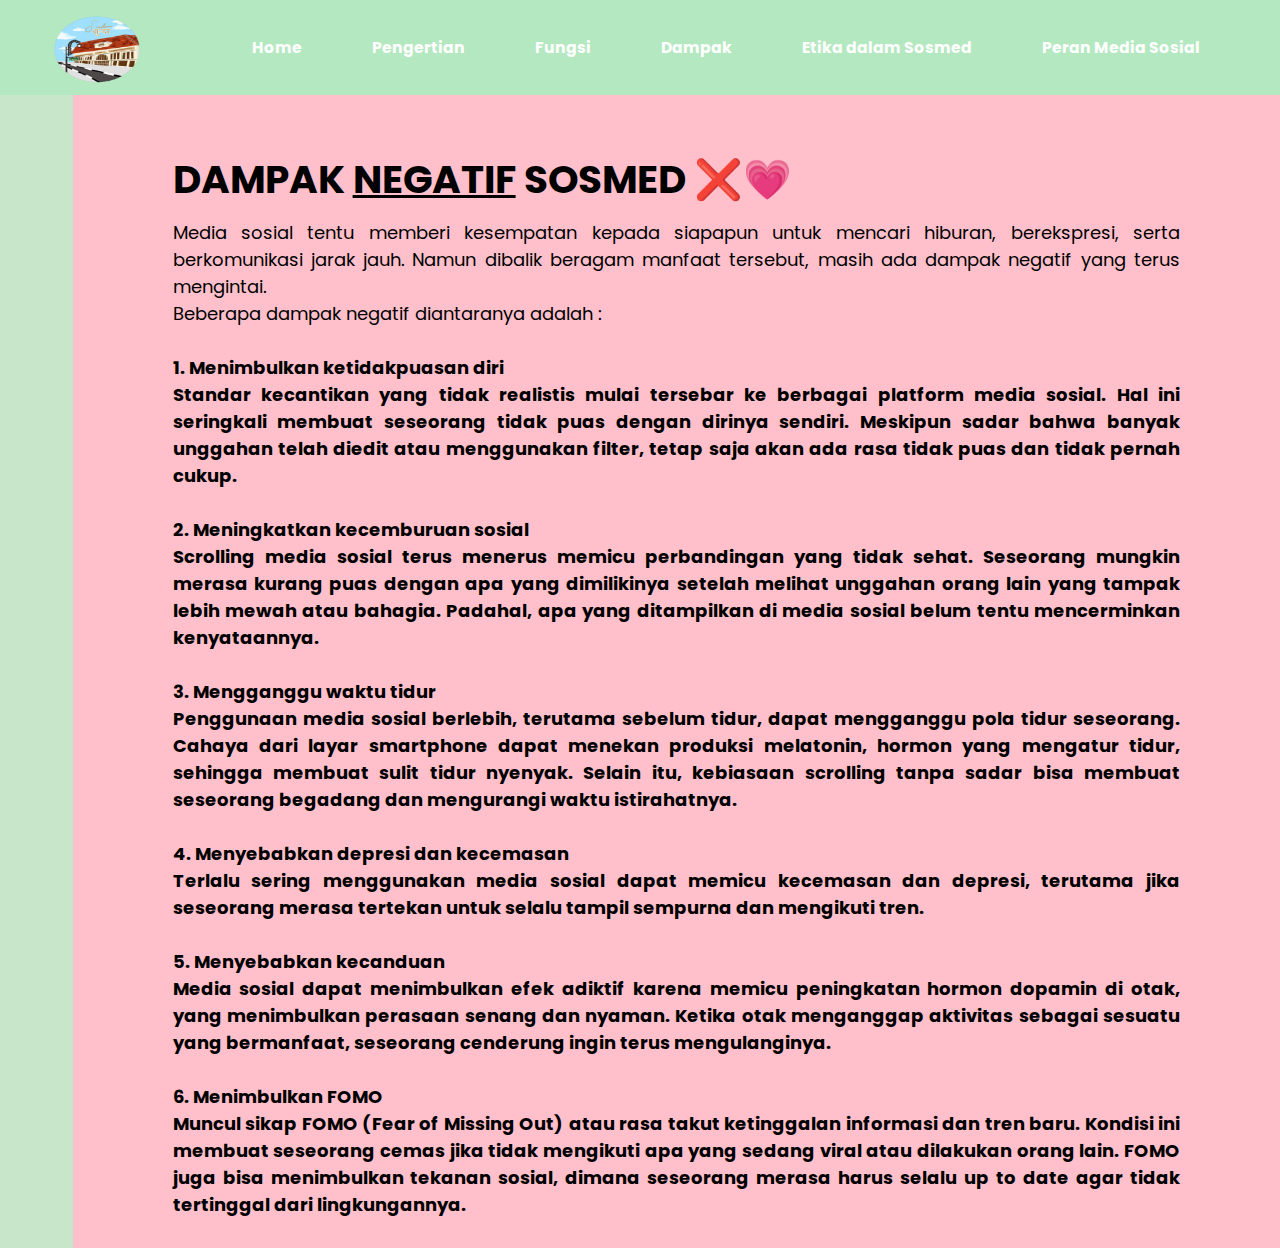
<file: dampak negatif.html>
DAMPAK NEGATIF:
<html>
<head>
	<meta charset="UTF-8">
	<meta http-equiv="X-UA-Compatible" contect="IE=edge">
	<meta name="viewport" content="width=device-width, initial-scale=1.0">
	<title>Abstrak</title>
	<link rel="stylesheet" href="style.css">
	<link rel="stylesheet" href="https://cdnjs.cloudflare.com/ajax/libs/font-awesome/6.5.1/css/all.min.css" integrity="sha512-DTOQO9RWCH3ppGqcWaEA1BIZOC6xxalwEsw9c2QQeAIftl+Vegovlnee1c9QX4TctnWMn13TZye+giMm8e2LwA==" crossorigin="anonymous" referrerpolicy="no-referrer" />
	
	
</head>

<body>
	<header>
		<img src="logo sundara.png" width=100 height=75>
		<font face="Lucida Sans" size=2>
			<ul class="navbar">
				<li><a href="index.html">Home</a></li>
				<li><a href="pengertian.html">Pengertian</a></li>
				<li><a href="fungsi.html">Fungsi</a></li>
			
				<li class="dropdown">
					<a href="dampak sosmed.html" class="dropbtn">Dampak</a>
					<ul class="Dropdown">
						<li><a href="dampak positif.html">Dampak Positif</a></li>
						<li><a href="dampak negatif.html">Dampak Negatif</a></li>
					</ul>
				</li>
			
				<li><a href="etika.html">Etika dalam Sosmed</a></li>
				<li><a href="peran.html">Peran Media Sosial</a></li>
			</ul>
	</header>
	
	<section class="sec">
		<br><br><br><br><br><br>
		<h2 class="heading-2"> DAMPAK <u>NEGATIF</u> SOSMED ❌💗</h2> 
		<p class="judul"><font size=4><b>Media sosial tentu memberi kesempatan kepada siapapun untuk mencari hiburan, berekspresi, serta berkomunikasi jarak jauh. Namun dibalik beragam manfaat tersebut, masih ada dampak negatif yang terus mengintai.
			<br>
			Beberapa dampak negatif diantaranya adalah :
			<b><font size=3></font>
				<br>
				<br>
				1. Menimbulkan ketidakpuasan diri
				<br>
				Standar kecantikan yang tidak realistis mulai tersebar ke berbagai platform media sosial. Hal ini seringkali membuat seseorang tidak puas dengan dirinya sendiri. Meskipun sadar bahwa banyak unggahan telah diedit atau menggunakan filter, tetap saja akan ada rasa tidak puas dan tidak pernah cukup. 
				<br>
				<br>
				2. Meningkatkan kecemburuan sosial				
				<br>
				Scrolling media sosial terus menerus memicu perbandingan yang tidak sehat. Seseorang mungkin merasa kurang puas dengan apa yang dimilikinya setelah melihat unggahan orang lain yang tampak lebih mewah atau bahagia. Padahal, apa yang ditampilkan di media sosial belum tentu mencerminkan kenyataannya. 
				<br>
				<br>
				3. Mengganggu waktu tidur
				<br>
				Penggunaan media sosial berlebih, terutama sebelum tidur, dapat mengganggu pola tidur seseorang. Cahaya dari layar smartphone dapat menekan produksi melatonin, hormon yang mengatur tidur, sehingga membuat sulit tidur nyenyak. Selain itu, kebiasaan scrolling tanpa sadar bisa membuat seseorang begadang dan mengurangi waktu istirahatnya. 
				<br>
				<br>
				4. Menyebabkan depresi dan kecemasan
				<br>
				Terlalu sering menggunakan media sosial dapat memicu kecemasan dan depresi, terutama jika seseorang merasa tertekan untuk selalu tampil sempurna dan mengikuti tren.
				<br>
				<br>
				5. Menyebabkan kecanduan
				<br>	
				Media sosial dapat menimbulkan efek adiktif karena memicu peningkatan hormon dopamin di otak, yang menimbulkan perasaan senang dan nyaman. Ketika otak menganggap aktivitas sebagai sesuatu yang bermanfaat, seseorang cenderung ingin terus mengulanginya. 
				<br>
				<br>
				6. Menimbulkan FOMO
				<br>	
				Muncul sikap FOMO (Fear of Missing Out) atau rasa takut ketinggalan informasi dan tren baru. Kondisi ini membuat seseorang cemas jika tidak mengikuti apa yang sedang viral atau dilakukan orang lain. FOMO juga bisa menimbulkan tekanan sosial, dimana seseorang merasa harus selalu up to date agar tidak tertinggal dari lingkungannya. 
				<br>
</body>
</html>
</file>
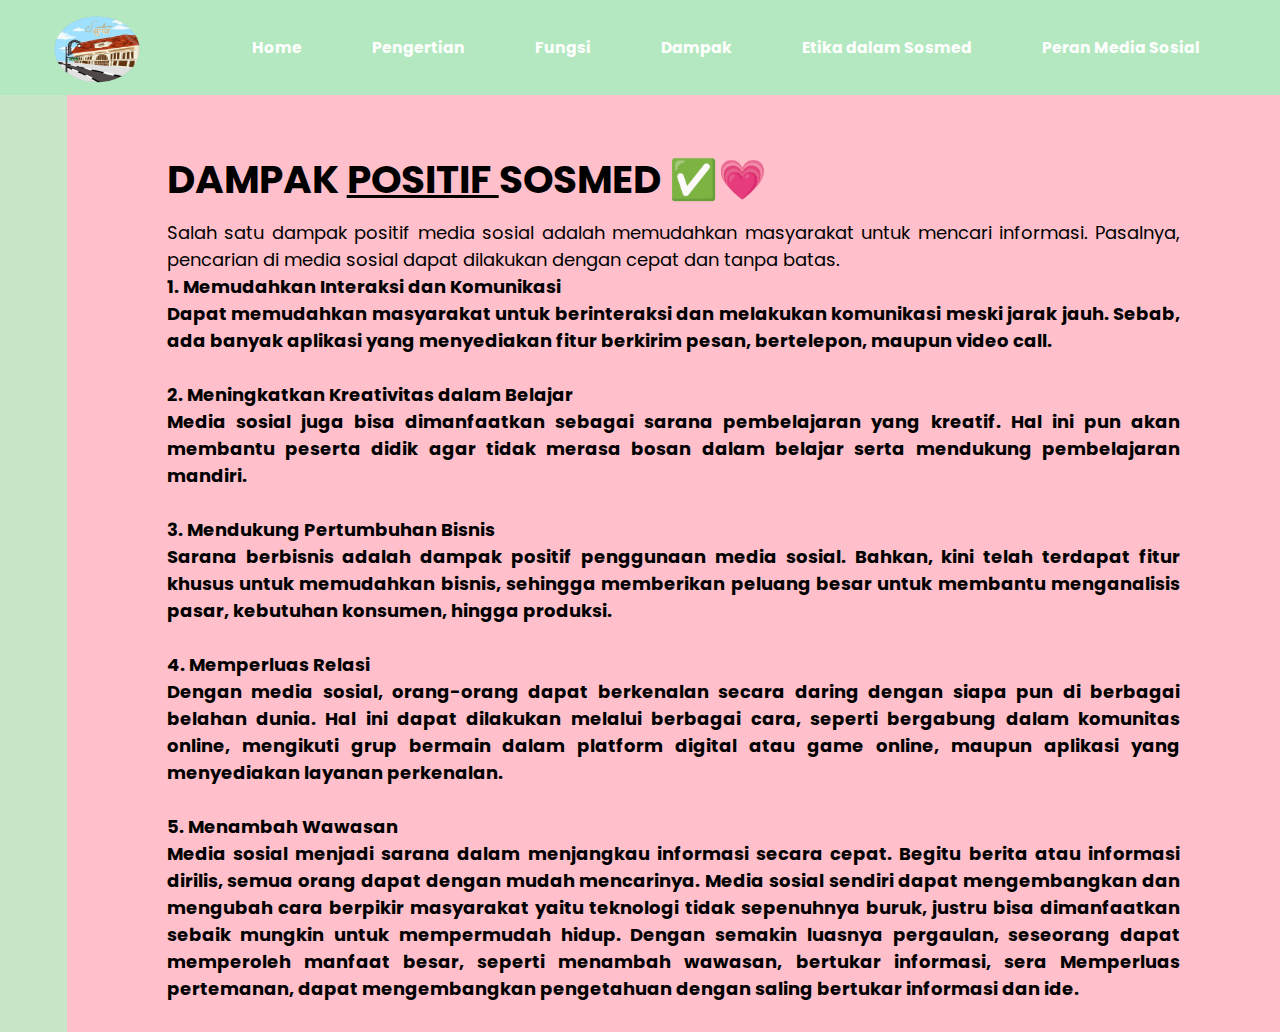
<file: dampak positif.html>
DAMPAK POSITIF:
<html>
<head>
	<meta charset="UTF-8">
	<meta http-equiv="X-UA-Compatible" contect="IE=edge">
	<meta name="viewport" content="width=device-width, initial-scale=1.0">
	<title>Abstrak</title>
	<link rel="stylesheet" href="style.css">
	<link rel="stylesheet" href="https://cdnjs.cloudflare.com/ajax/libs/font-awesome/6.5.1/css/all.min.css" integrity="sha512-DTOQO9RWCH3ppGqcWaEA1BIZOC6xxalwEsw9c2QQeAIftl+Vegovlnee1c9QX4TctnWMn13TZye+giMm8e2LwA==" crossorigin="anonymous" referrerpolicy="no-referrer" />
	
	
</head>

<body>
	<header>
		<img src="logo sundara.png" width=100 height=75>
		<font face="Lucida Sans" size=2>
			<ul class="navbar">
				<li><a href="index.html">Home</a></li>
				<li><a href="pengertian.html">Pengertian</a></li>
				<li><a href="fungsi.html">Fungsi</a></li>
			
				<li class="dropdown">
					<a href="dampak sosmed.html" class="dropbtn">Dampak</a>
					<ul class="Dropdown">
						<li><a href="dampak positif.html">Dampak Positif</a></li>
						<li><a href="dampak negatif.html">Dampak Negatif</a></li>
					</ul>
				</li>
			
				<li><a href="etika.html">Etika dalam Sosmed</a></li>
				<li><a href="peran.html">Peran Media Sosial</a></li>
			</ul>
	</header>
	
	<section class="sec">
		<br><br><br><br><br><br>
		<h2 class="heading-2"> DAMPAK <u> POSITIF </u> SOSMED ✅💗 </h2> 
		<p class="judul"><font size=4><b>Salah satu dampak positif media sosial adalah memudahkan masyarakat untuk mencari informasi. Pasalnya, pencarian di media sosial dapat dilakukan dengan cepat dan tanpa batas.<p align=justify>
			<b><font size=3></font>
				1. Memudahkan Interaksi dan Komunikasi
				<br>
				Dapat memudahkan masyarakat untuk berinteraksi dan melakukan komunikasi meski jarak jauh. Sebab, ada banyak aplikasi yang menyediakan fitur berkirim pesan, bertelepon, maupun video call.
				<br>
				<br>
				2. Meningkatkan Kreativitas dalam Belajar
				<br>
				Media sosial juga bisa dimanfaatkan sebagai sarana pembelajaran yang kreatif. Hal ini pun akan membantu peserta didik agar tidak merasa bosan dalam belajar serta mendukung pembelajaran mandiri.
				<br>
				<br>
				3. Mendukung Pertumbuhan Bisnis
				<br>
				Sarana berbisnis adalah dampak positif penggunaan media sosial. Bahkan, kini telah terdapat fitur khusus untuk memudahkan bisnis, sehingga memberikan peluang besar untuk membantu menganalisis pasar, kebutuhan konsumen, hingga produksi.
				<br>
				<br>
				4. Memperluas Relasi
				<br>
				Dengan media sosial, orang-orang dapat berkenalan secara daring dengan siapa pun di berbagai belahan dunia. Hal ini dapat dilakukan melalui berbagai cara, seperti bergabung dalam komunitas online, mengikuti grup bermain dalam platform digital atau game online, maupun aplikasi yang menyediakan layanan perkenalan.
				<br>
				<br>
				5. Menambah Wawasan
				<br>	
				Media sosial menjadi sarana dalam menjangkau informasi secara cepat. Begitu berita atau informasi dirilis, semua orang dapat dengan mudah mencarinya. Media sosial sendiri dapat mengembangkan dan mengubah cara berpikir masyarakat yaitu teknologi tidak sepenuhnya buruk, justru bisa dimanfaatkan sebaik mungkin untuk mempermudah hidup. Dengan semakin luasnya pergaulan, seseorang dapat memperoleh manfaat besar, seperti menambah wawasan, bertukar informasi, sera Memperluas pertemanan, dapat mengembangkan pengetahuan dengan saling bertukar informasi dan ide.
				<br>
</body>
</html>
</file>
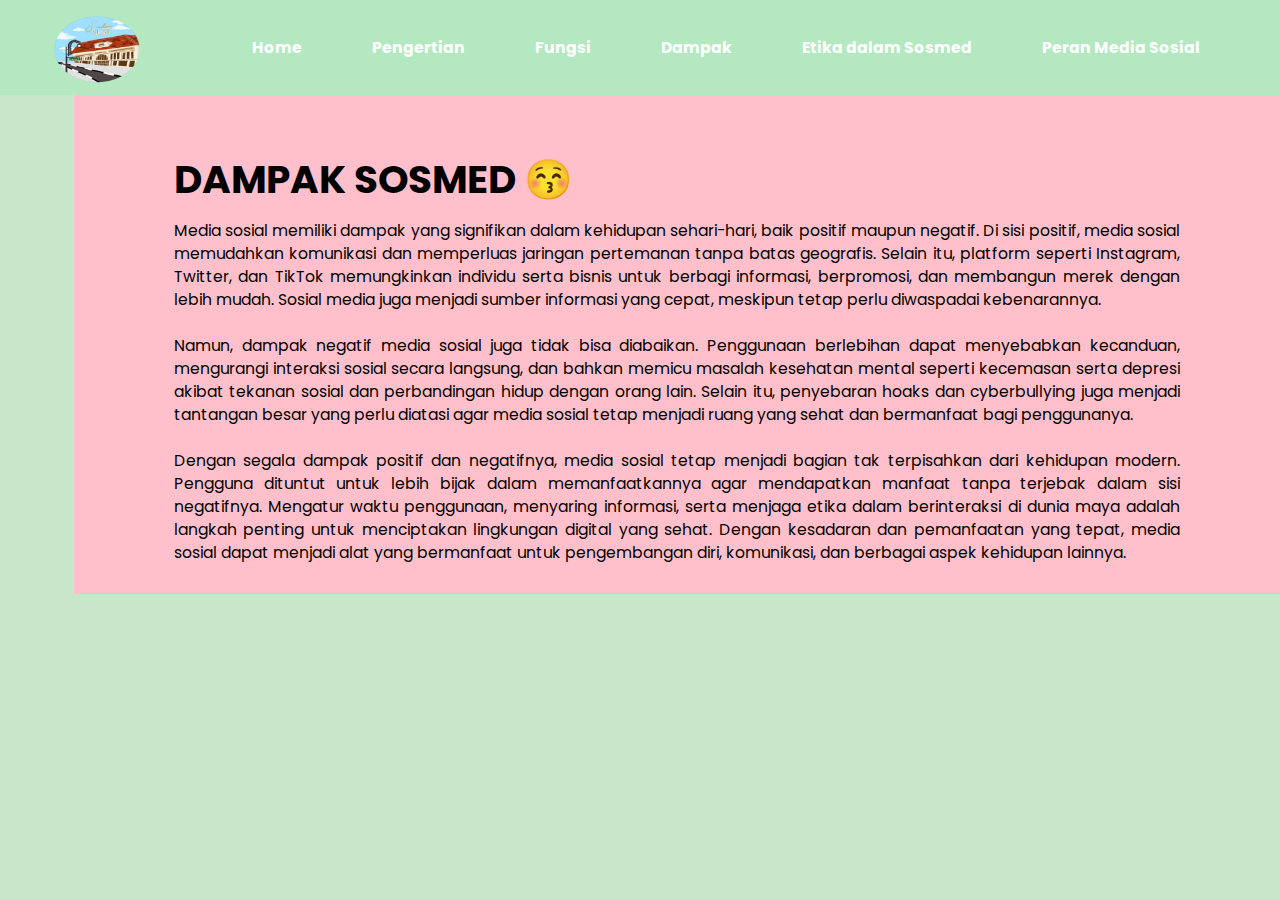
<file: dampak sosmed.html>
DAMPAK SOSMED:
<html>
<head>
	<meta charset="UTF-8">
	<meta http-equiv="X-UA-Compatible" contect="IE=edge">
	<meta name="viewport" content="width=device-width, initial-scale=1.0">
	<title>Abstrak</title>
	<link rel="stylesheet" href="style.css">
	<link rel="stylesheet" href="https://cdnjs.cloudflare.com/ajax/libs/font-awesome/6.5.1/css/all.min.css" integrity="sha512-DTOQO9RWCH3ppGqcWaEA1BIZOC6xxalwEsw9c2QQeAIftl+Vegovlnee1c9QX4TctnWMn13TZye+giMm8e2LwA==" crossorigin="anonymous" referrerpolicy="no-referrer" />
	
	
</head>

<body>
	<header>
		<img src="logo sundara.png" width=100 height=75>
		<font face="Lucida Sans" size=2>
			<ul class="navbar">
				<li><a href="index.html">Home</a></li>
				<li><a href="pengertian.html">Pengertian</a></li>
				<li><a href="fungsi.html">Fungsi</a></li>
			
				<li class="dropdown">
					<a href="dampak sosmed.html" class="dropbtn">Dampak</a>
					<ul class="Dropdown">
						<li><a href="dampak positif.html">Dampak Positif</a></li>
						<li><a href="dampak negatif.html">Dampak Negatif</a></li>
					</ul>
				</li>
			
				<li><a href="etika.html">Etika dalam Sosmed</a></li>
				<li><a href="peran.html">Peran Media Sosial</a></li>
			</ul>
	</header>
	
	<section class="sec">
		<br><br><br><br><br><br>
		<h2 class="heading-2"> DAMPAK SOSMED 😚 </h2>
		<p align=justify>
			<b>Media sosial memiliki dampak yang signifikan dalam kehidupan sehari-hari, baik positif maupun negatif. Di sisi positif, media sosial memudahkan komunikasi dan memperluas jaringan pertemanan tanpa batas geografis. Selain itu, platform seperti Instagram, Twitter, dan TikTok memungkinkan individu serta bisnis untuk berbagi informasi, berpromosi, dan membangun merek dengan lebih mudah. Sosial media juga menjadi sumber informasi yang cepat, meskipun tetap perlu diwaspadai kebenarannya.  
				<br>
				<br>
				Namun, dampak negatif media sosial juga tidak bisa diabaikan. Penggunaan berlebihan dapat menyebabkan kecanduan, mengurangi interaksi sosial secara langsung, dan bahkan memicu masalah kesehatan mental seperti kecemasan serta depresi akibat tekanan sosial dan perbandingan hidup dengan orang lain. Selain itu, penyebaran hoaks dan cyberbullying juga menjadi tantangan besar yang perlu diatasi agar media sosial tetap menjadi ruang yang sehat dan bermanfaat bagi penggunanya.</b>
		<br>
		<br>
		<b>Dengan segala dampak positif dan negatifnya, media sosial tetap menjadi bagian tak terpisahkan dari kehidupan modern. Pengguna dituntut untuk lebih bijak dalam memanfaatkannya agar mendapatkan manfaat tanpa terjebak dalam sisi negatifnya. Mengatur waktu penggunaan, menyaring informasi, serta menjaga etika dalam berinteraksi di dunia maya adalah langkah penting untuk menciptakan lingkungan digital yang sehat. Dengan kesadaran dan pemanfaatan yang tepat, media sosial dapat menjadi alat yang bermanfaat untuk pengembangan diri, komunikasi, dan berbagai aspek kehidupan lainnya.</b>
	</body>
</html>
</file>
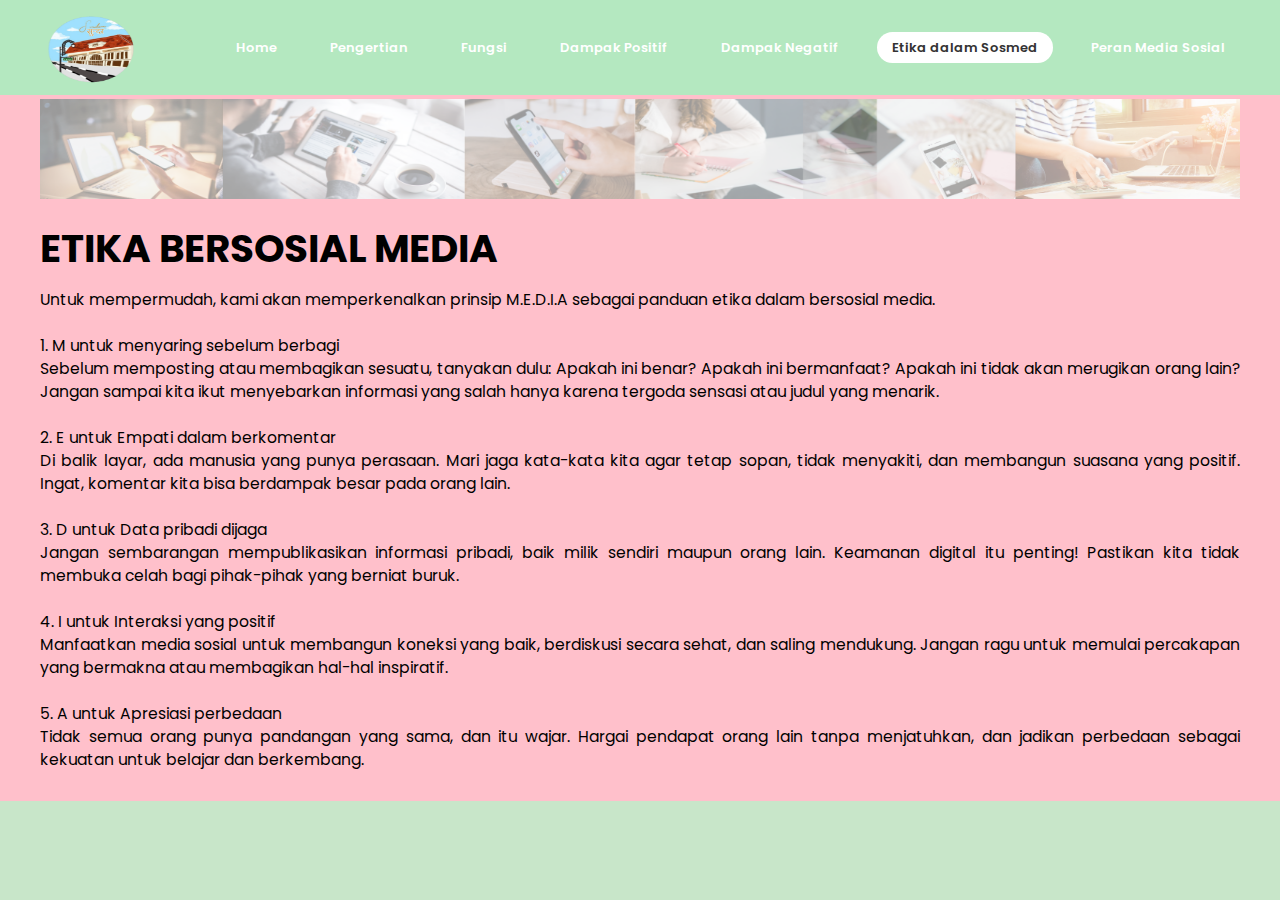
<file: etika.html>
<html>
<head>
	<meta charset="UTF-8">
	<meta http-equiv="X-UA-Compatible" contect="IE=edge">
	<meta name="viewport" content="width=device-width, initial-scale=1.0">
	<title>Abstrak</title>
	<link rel="stylesheet" href="style.css">
	<link rel="stylesheet" href="https://cdnjs.cloudflare.com/ajax/libs/font-awesome/6.5.1/css/all.min.css" integrity="sha512-DTOQO9RWCH3ppGqcWaEA1BIZOC6xxalwEsw9c2QQeAIftl+Vegovlnee1c9QX4TctnWMn13TZye+giMm8e2LwA==" crossorigin="anonymous" referrerpolicy="no-referrer" />
	
	
</head>

<body>
	<header>
		<img src="logo sundara.png" width=100 height=75>
		<font face="Lucida Sans" size=2>
		<nav class="navigation">
			<a href='index.html'>Home<span></span></a>
			<a href='pengertian.html'>Pengertian<span></span></a>
			<a href='fungsi.html'>Fungsi<span></span></a>
			<a href='dampak positif.html'>Dampak Positif<span></span></a>
			<a href='dampak negatif.html'>Dampak Negatif<span></span></a>
			<a class='active' href='etika.html'>Etika dalam Sosmed<span></span></a>
			<a href='peran.html'>Peran Media Sosial<span></span></a>
	</header>
	<section class="sec">
		<!--Isi Konten-->
		   <p align="left">
			   <br>
			   <br>
			   <br>
			   <img src="photo fungsi.png" height="100" width="1200">
			   <br>
		   </p>
		   <br>
		<h2 class="heading-2"> ETIKA BERSOSIAL MEDIA</h2>
		<p align=justify>
			<b><font size=3></font> Untuk mempermudah, kami akan memperkenalkan prinsip M.E.D.I.A sebagai panduan etika dalam bersosial media.
				<br>
				<br>
				1. M untuk menyaring sebelum berbagi
				<br>
				Sebelum memposting atau membagikan sesuatu, tanyakan dulu: Apakah ini benar? Apakah ini bermanfaat? Apakah ini tidak akan merugikan orang lain? Jangan sampai kita ikut menyebarkan informasi yang salah hanya karena tergoda sensasi atau judul yang menarik.
				<br>
				<br>
				2. E untuk Empati dalam berkomentar
				<br>
				Di balik layar, ada manusia yang punya perasaan. Mari jaga kata-kata kita agar tetap sopan, tidak menyakiti, dan membangun suasana yang positif. Ingat, komentar kita bisa berdampak besar pada orang lain.
				<br>
				<br>
				3. D untuk Data pribadi dijaga
				<br>
				Jangan sembarangan mempublikasikan informasi pribadi, baik milik sendiri maupun orang lain. Keamanan digital itu penting! Pastikan kita tidak membuka celah bagi pihak-pihak yang berniat buruk.
				<br>
				<br>
				4. I untuk Interaksi yang positif
				<br>
				Manfaatkan media sosial untuk membangun koneksi yang baik, berdiskusi secara sehat, dan saling mendukung. Jangan ragu untuk memulai percakapan yang bermakna atau membagikan hal-hal inspiratif.
				<br>
				<br>
				5. A untuk Apresiasi perbedaan
				<br>	
				Tidak semua orang punya pandangan yang sama, dan itu wajar. Hargai pendapat orang lain tanpa menjatuhkan, dan jadikan perbedaan sebagai kekuatan untuk belajar dan berkembang.
				<br>
</body>
</html>
</file>
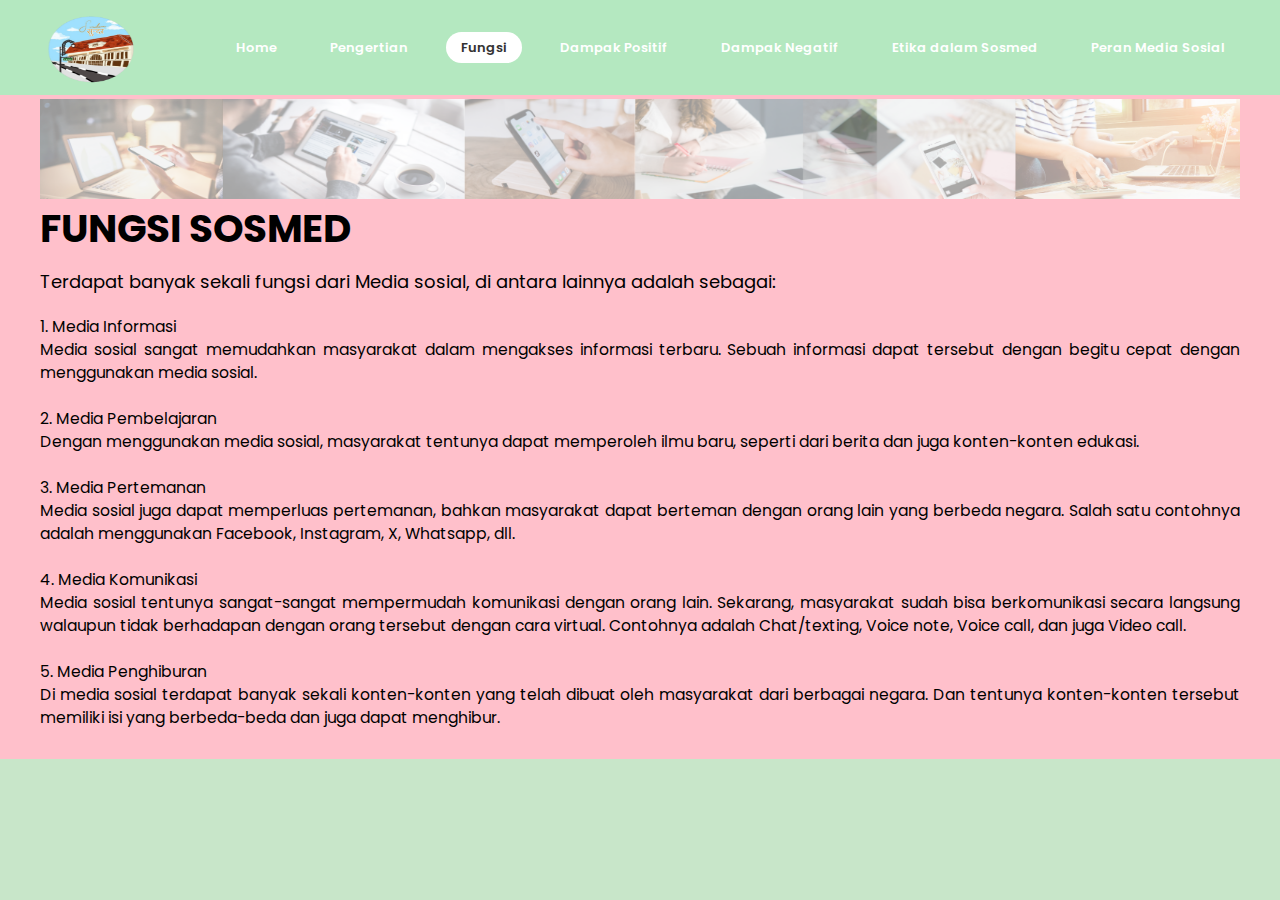
<file: fungsi.html>
<html>
<head>
	<meta charset="UTF-8">
	<meta http-equiv="X-UA-Compatible" contect="IE=edge">
	<meta name="viewport" content="width=device-width, initial-scale=1.0">
	<title>Abstrak</title>
	<link rel="stylesheet" href="style.css">
	<link rel="stylesheet" href="https://cdnjs.cloudflare.com/ajax/libs/font-awesome/6.5.1/css/all.min.css" integrity="sha512-DTOQO9RWCH3ppGqcWaEA1BIZOC6xxalwEsw9c2QQeAIftl+Vegovlnee1c9QX4TctnWMn13TZye+giMm8e2LwA==" crossorigin="anonymous" referrerpolicy="no-referrer" />
	
	
</head>

<body>
	<header>
		<img src="logo sundara.png" width=100 height=75>
		<font face="Lucida Sans" size=2>
		<nav class="navigation">
			<a href='index.html'>Home<span></span></a>
			<a href='pengertian.html'>Pengertian<span></span></a>
			<a class='active' href='fungsi.html'>Fungsi<span></span></a>
			<a href='dampak positif.html'>Dampak Positif<span></span></a>
			<a href='dampak negatif.html'>Dampak Negatif<span></span></a>
			<a href='etika.html'>Etika dalam Sosmed<span></span></a>
			<a href='peran.html'>Peran Media Sosial<span></span></a>
	</header>
	
</div>
<section class="sec">
	 <!--Isi Konten-->
		<p align="left">
			<br>
			<br>
			<br>
			<img src="photo fungsi.png" height="100" width="1200">
			<br>
		</p>
		<h2 class="heading-2"> FUNGSI SOSMED</h2>
		<p class="judul"><font size=4><b>Terdapat banyak sekali fungsi dari Media sosial, di antara  lainnya adalah sebagai:</b></font></p><br>
		<p align=justify>
			<b><font size=3></font>
				1. Media Informasi
				<br>
				Media sosial sangat memudahkan masyarakat dalam mengakses informasi terbaru. 
				Sebuah informasi dapat tersebut dengan begitu cepat dengan menggunakan media sosial.
				<br>
				<br>
				2. Media Pembelajaran
				<br>
				Dengan menggunakan media sosial, masyarakat tentunya dapat memperoleh ilmu baru, 
				seperti dari berita dan juga konten-konten edukasi.
				<br>
				<br>
				3. Media Pertemanan
				<br>
				Media sosial juga dapat memperluas pertemanan, bahkan masyarakat dapat berteman 
				dengan orang lain yang berbeda negara. Salah satu contohnya adalah menggunakan 
				Facebook, Instagram, X, Whatsapp, dll.
				<br>
				<br>
				4. Media Komunikasi
				<br>
				Media sosial tentunya sangat-sangat mempermudah komunikasi dengan
				orang lain. Sekarang, masyarakat sudah bisa berkomunikasi secara langsung 
				walaupun tidak berhadapan dengan orang tersebut dengan cara virtual. 
				Contohnya adalah Chat/texting, Voice note, Voice call, dan juga Video call.
				<br>
				<br>
				5. Media Penghiburan
				<br>	
				Di media sosial terdapat banyak sekali konten-konten yang telah dibuat oleh 
				masyarakat dari berbagai negara. Dan tentunya konten-konten tersebut memiliki 
				isi yang berbeda-beda dan juga dapat menghibur.
				<br>
</body>
</html>
</file>
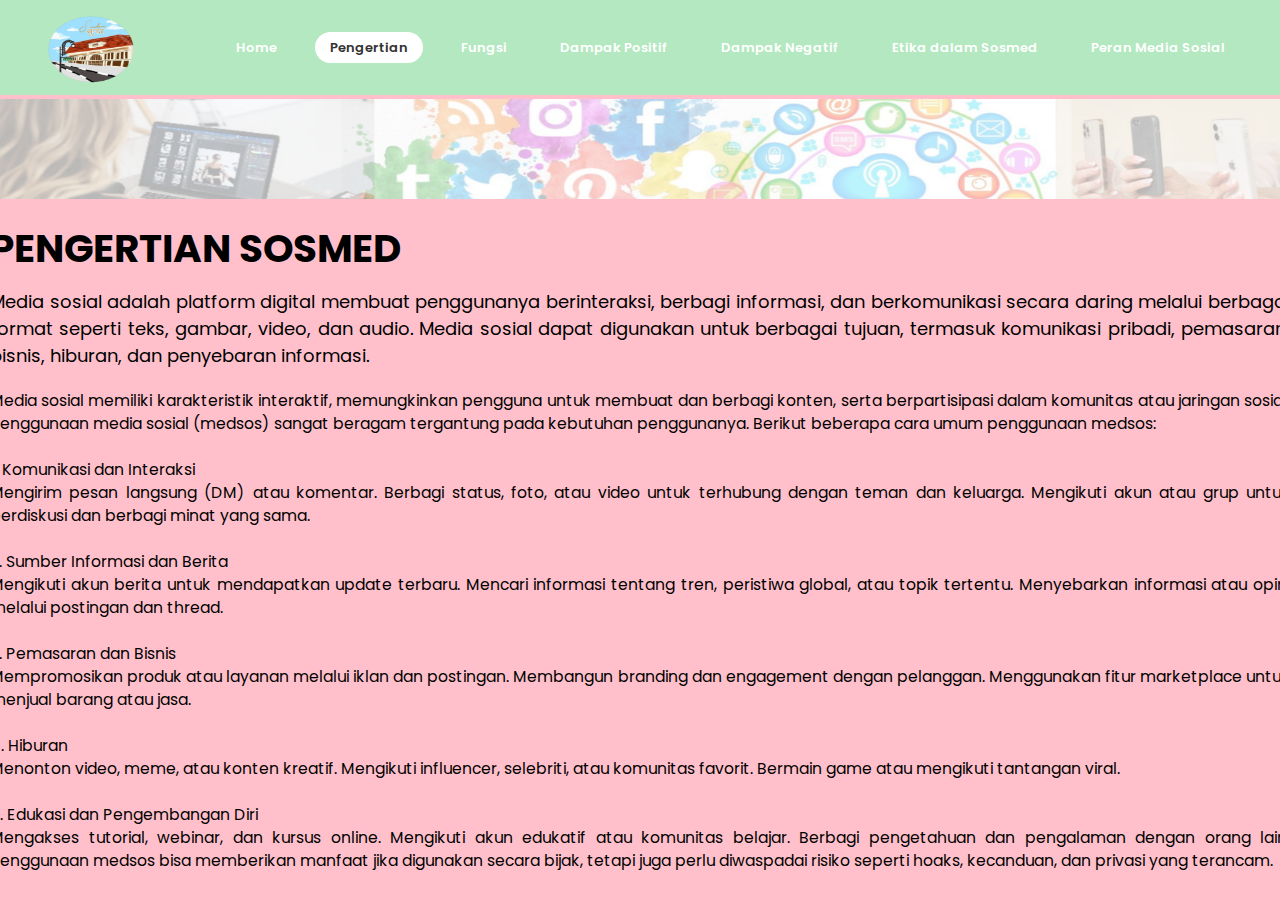
<file: pengertian.html>
<html>
<head>
	<meta charset="UTF-8">
	<meta http-equiv="X-UA-Compatible" contect="IE=edge">
	<meta name="viewport" content="width=device-width, initial-scale=1.0">
	<title>Abstrak</title>
	<link rel="stylesheet" href="style.css">
	<link rel="stylesheet" href="https://cdnjs.cloudflare.com/ajax/libs/font-awesome/6.5.1/css/all.min.css" integrity="sha512-DTOQO9RWCH3ppGqcWaEA1BIZOC6xxalwEsw9c2QQeAIftl+Vegovlnee1c9QX4TctnWMn13TZye+giMm8e2LwA==" crossorigin="anonymous" referrerpolicy="no-referrer" />
	
	
</head>

<body>
	<header>
		<img src="logo sundara.png" width=100 height=75>
		<font face="Lucida Sans" size=2>
		<nav class="navigation">
			<a href='index.html'>Home<span></span></a>
			<a class='active' href='pengertian.html'>Pengertian<span></span></a>
			<a href='fungsi.html'>Fungsi<span></span></a>
			<a href='dampak positif.html'>Dampak Positif<span></span></a>
			<a href='dampak negatif.html'>Dampak Negatif<span></span></a>
			<a href='etika.html'>Etika dalam Sosmed<span></span></a>
			<a href='peran.html'>Peran Media Sosial<span></span></a>
	</header>

	
    </div>
	<section class="sec">
		 <!--Isi Konten-->
			<p align="left">
				<br>
				<br>
				<br>
				<img src="photo pengertian.png" height="100" width="1300">
			</p>
			<br>
		<h2 class="heading-2"> PENGERTIAN SOSMED</h2>
		<p class="judul"><font size=4><b>Media sosial adalah platform digital membuat penggunanya berinteraksi, berbagi informasi, dan berkomunikasi secara daring melalui berbagai format seperti teks, gambar, video, dan audio. Media sosial dapat digunakan untuk berbagai tujuan, termasuk komunikasi pribadi, pemasaran, bisnis, hiburan, dan penyebaran informasi.
		</b></font></p><br>
		<p align=justify>
			<b><font size=3></font> Media sosial memiliki karakteristik interaktif, memungkinkan pengguna untuk membuat dan berbagi konten, serta berpartisipasi dalam komunitas atau jaringan sosial. Penggunaan media sosial (medsos) sangat beragam tergantung pada kebutuhan penggunanya. Berikut beberapa cara umum penggunaan medsos:
				<br>
				<br>
				1. Komunikasi dan Interaksi
				<br>
				Mengirim pesan langsung (DM) atau komentar.
				Berbagi status, foto, atau video untuk terhubung dengan teman dan keluarga.
				Mengikuti akun atau grup untuk berdiskusi dan berbagi minat yang sama.
				<br>
				<br>
				2. Sumber Informasi dan Berita
				<br>
				Mengikuti akun berita untuk mendapatkan update terbaru.
				Mencari informasi tentang tren, peristiwa global, atau topik tertentu.
				Menyebarkan informasi atau opini melalui postingan dan thread.
				<br>
				<br>
				3. Pemasaran dan Bisnis
				<br>
				Mempromosikan produk atau layanan melalui iklan dan postingan.
				Membangun branding dan engagement dengan pelanggan.
				Menggunakan fitur marketplace untuk menjual barang atau jasa.
				<br>
				<br>
				4. Hiburan
				<br>
				Menonton video, meme, atau konten kreatif.
				Mengikuti influencer, selebriti, atau komunitas favorit.
				Bermain game atau mengikuti tantangan viral.
				<br>
				<br>
				5. Edukasi dan Pengembangan Diri
				<br>	
				Mengakses tutorial, webinar, dan kursus online.
				Mengikuti akun edukatif atau komunitas belajar.
				Berbagi pengetahuan dan pengalaman dengan orang lain.
				Penggunaan medsos bisa memberikan manfaat jika digunakan secara bijak, tetapi juga perlu diwaspadai risiko seperti hoaks, kecanduan, dan privasi yang terancam.
				<br>
</body>
</html>
</file>
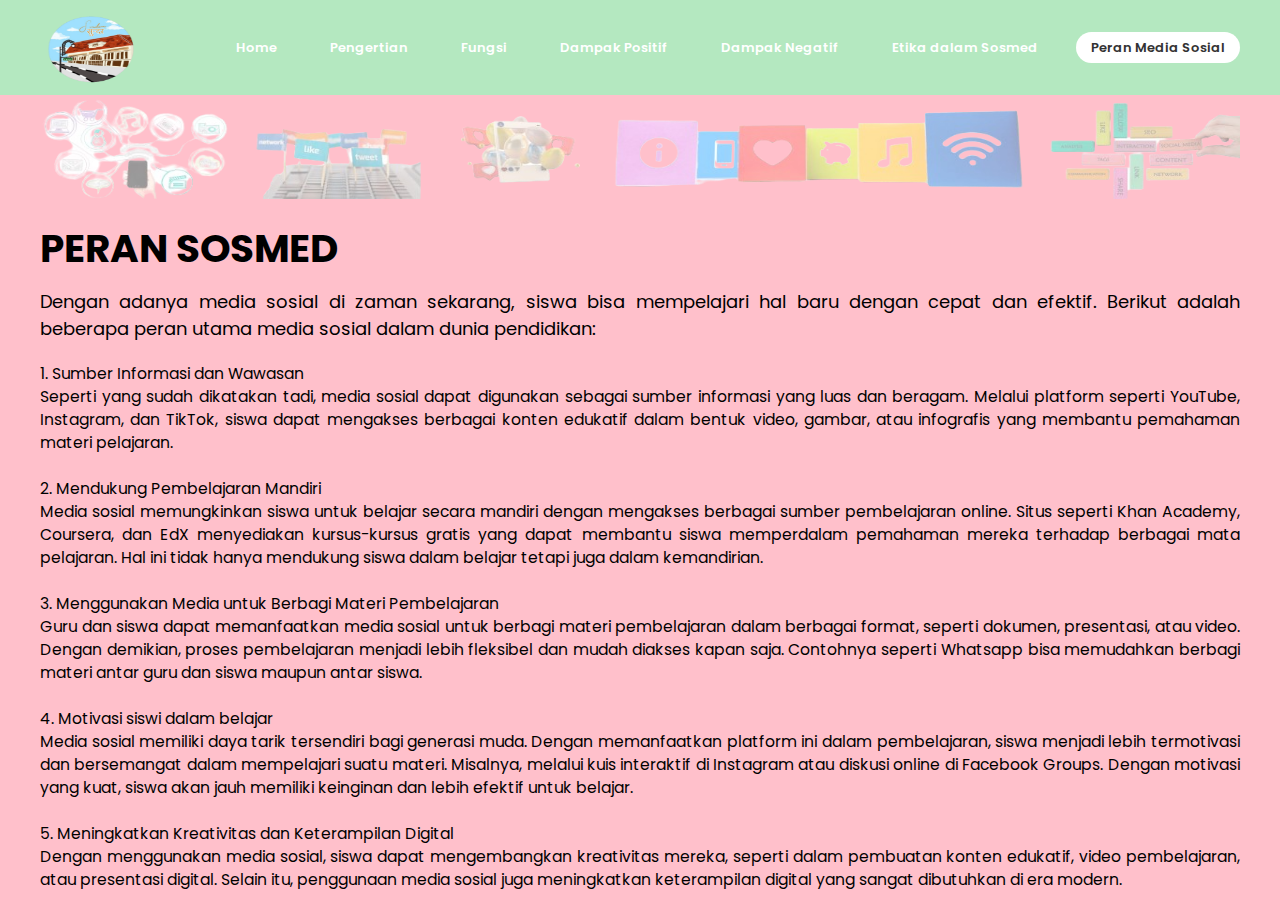
<file: peran.html>
<html>
<head>
	<meta charset="UTF-8">
	<meta http-equiv="X-UA-Compatible" contect="IE=edge">
	<meta name="viewport" content="width=device-width, initial-scale=1.0">
	<title>Abstrak</title>
	<link rel="stylesheet" href="style.css">
	<link rel="stylesheet" href="https://cdnjs.cloudflare.com/ajax/libs/font-awesome/6.5.1/css/all.min.css" integrity="sha512-DTOQO9RWCH3ppGqcWaEA1BIZOC6xxalwEsw9c2QQeAIftl+Vegovlnee1c9QX4TctnWMn13TZye+giMm8e2LwA==" crossorigin="anonymous" referrerpolicy="no-referrer" />
	
	
</head>

<body>
	<header>
		<img src="logo sundara.png" width=100 height=75>
		<font face="Lucida Sans" size=2>
		<nav class="navigation">
			<a href='index.html'>Home<span></span></a>
			<a href='pengertian.html'>Pengertian<span></span></a>
			<a href='fungsi.html'>Fungsi<span></span></a>
			<a href='dampak positif.html'>Dampak Positif<span></span></a>
			<a href='dampak negatif.html'>Dampak Negatif<span></span></a>
			<a href='etika.html'>Etika dalam Sosmed<span></span></a>
			<a class='active' href='peran.html'>Peran Media Sosial<span></span></a>
	</header>
	<section class="sec">
		<!--Isi Konten-->
		   <p align="left">
			   <br>
			   <br>
			   <br>
			   <img src="photo_peran-removebg-preview.png" height="100" width="1200">
			   <br>
		   </p>
		   <br>	

		<h2 class="heading-2"> PERAN SOSMED</h2>
		<p class="judul"><font size=4><b> Dengan adanya media sosial di zaman sekarang, siswa bisa mempelajari hal baru dengan cepat dan efektif. Berikut adalah beberapa peran utama media sosial dalam dunia pendidikan:
		</b></font></p><br>
		<p align=justify>
			<b><font size=3></font>
				1. Sumber Informasi dan Wawasan
				<br>
				Seperti yang sudah dikatakan tadi, media sosial dapat digunakan sebagai sumber informasi yang luas dan beragam. Melalui platform seperti YouTube, Instagram, dan TikTok, siswa dapat mengakses berbagai konten edukatif dalam bentuk video, gambar, atau infografis yang membantu pemahaman materi pelajaran.
				<br>
				<br>
				2. Mendukung Pembelajaran Mandiri
				<br>
				Media sosial memungkinkan siswa untuk belajar secara mandiri dengan mengakses berbagai sumber pembelajaran online. Situs seperti Khan Academy, Coursera, dan EdX menyediakan kursus-kursus gratis yang dapat membantu siswa memperdalam pemahaman mereka terhadap berbagai mata pelajaran. Hal ini tidak hanya mendukung siswa dalam belajar tetapi juga dalam kemandirian.
				<br>
				<br>
				3. Menggunakan Media untuk Berbagi Materi Pembelajaran
				<br>
				Guru dan siswa dapat memanfaatkan media sosial untuk berbagi materi pembelajaran dalam berbagai format, seperti dokumen, presentasi, atau video. Dengan demikian, proses pembelajaran menjadi lebih fleksibel dan mudah diakses kapan saja. Contohnya seperti Whatsapp bisa memudahkan berbagi materi antar guru dan siswa maupun antar siswa.
				<br>
				<br>
				4. Motivasi siswi dalam belajar
				<br>
				Media sosial memiliki daya tarik tersendiri bagi generasi muda. Dengan memanfaatkan platform ini dalam pembelajaran, siswa menjadi lebih termotivasi dan bersemangat dalam mempelajari suatu materi. Misalnya, melalui kuis interaktif di Instagram atau diskusi online di Facebook Groups. Dengan motivasi yang kuat, siswa akan jauh memiliki keinginan dan  lebih efektif untuk belajar.
				<br>
				<br>
				5. Meningkatkan Kreativitas dan Keterampilan Digital
				<br>	
				Dengan menggunakan media sosial, siswa dapat mengembangkan kreativitas mereka, seperti dalam pembuatan konten edukatif, video pembelajaran, atau presentasi digital. Selain itu, penggunaan media sosial juga meningkatkan keterampilan digital yang sangat dibutuhkan di era modern.
				<br>
</body>
</html>
</file>
<file: style.css>
@import url('https://fonts.googleapis.com/css2?family=Poppins:ital,wght@0,100;0,200;0,300;0,400;0,500;0,600;1,100;1,200;1,300;1,400;1,500&display=swap');

*{
	margin: 0;
	padding: 0;
	box-sizing: border-box;
	font-family: 'Poppins', sans-serif;
}

body {
	min-height: 100vh;
	overflow-x: hidden;
	display: flex;
	justify-content: center;
}

/* kode footer */
.footer{
    width: 1280px;
    height: 170px;
    position: fixed;
    top: 100px;
    left: 0;
}

header {
	position: absolute;
	top:0;
	left:0;
	width:100%;
	padding: 10px 10px;
	display: flex;
	justify-content: space-around;
	align-items: center;
	z-index: 100;
	background-color: B4E8C0;
}

.navigation a {
	position: relative;
	font: size 70px;;
	color: #ffffff;
	font-weight: 600;
	text-decoration: none;
	margin-left: 20px;
	padding: 6px 15px;
	transition: .5s
}

.navigation a:hover,
.navigation a.active {
	color: #333333;
}

.navigation a span {
	position: absolute;
	top: 0;
	left: 0;
	width: 100%;
	height: 100%;
	background: #ffffff;
	border-radius: 30px;
	z-index: -1;
	transform: scale(0);
	opacity: 0;
	transition: .5s;
}

.navigation a:hover span,
.navigation a.active span {
	transform: scale(1);
	opacity: 1;
}

.parallax {
	position: relative;
	display: flex;
	justify-content: center;
	align-items: center;
	height: 100vh;
	background: url(background\ home.png) no-repeat;
	background-size: cover;
	background-position: center;
	background-attachment: fixed;
}

#text {
	position:relative;
	font-size: 5em;
	color: lightgoldenrodyellow;
	text-shadow: 2px 4px 5px #3c5c43; 
	
}

.parallax img {
	position: absolute;
	top: 0;
	left: 0;
	width: 100%;
	pointer-events: none;
}

.parallax img#right2 {
	position: absolute;
	transform: translateX(-100px);
	transform: translateY(-40px);
}

.parallax img#left2 {
	position: absolute;
	transform: translateX(100px);
	transform: translateY(-40px);
}

.parallax img#bottom {
	transform: translateX(100px);
	transform: translateY(-60px);
}

.sec {
	position: fix;
	background:pink;
	padding:30px 100px;
}

.sec h2 {
	font-size: 3em;
	color: black;
	margin-bottom: 10px;
}

.sec p {
	font-size: 1.2em;
	color: black;
	font-weight: 300;
	text-align: justify;
}

.wrapper .button {
	display: inline-block;
	height: 60px;
	width: 60px;
	margin: 3px;
	overflow: hidden;
	background: #000000;
	border-radius: 50px;
	cursor: pointer;
	box-shadow: 0px 10px 10px rgba(0,0,0,0.1);
}

.wrapper .button .icon {
	display: inline-block;
	height: 60px;
	width: 60px;
	text-align: center;
	border-radius: 50px;
	box-sizing: border-box;
	line-height: 60px;
}

.wrapper .button .icon i{
	font-size: 20px;
	line-height: 60px;
	text-align: left;
}

.wrapper .button:hover .icon{
	background-color: #771e6b;
	transition: all 0.3s;
}

*{
	box-sizing: border-box;
	margin: 0;
	margin: 0;
	padding: 0;
	font-family: 'Poppins', sans-serif;
}

.wrappere {
	width:100%;
	height: 100vh;
	display : flex;
	align-items: center;
	justify-content:center;
}

.container {
	height: 400px;
	display: flex;
	flex-wrap: nowrap;
	justify-content: start;
}

.cardse {
	width: 80px;
	border-radius: .75rem;
	background-size: cover;
	cursor: pointer;
	overflow: hidden;
	border-radius: 2rem;
	margin: 0 10px;
	display: flex;
	align-items: flex-end;
	transition: .6s cubic-bezier(.28,-0.03,0,.99);
	box-shadow: 0px 10px 30px -5px rgba(0,0,0,0.8);
}

.cardse > .row {
	color: white;
	display: flex;
	flex-wrap: nowrap;
}

input {
	display: none;
}

input:checked + label {
	width: 600px;
}

input:checked + label .description {
	opacity: 1;
	transform: traslateY(0);
}

.cardse[for="c1"] {
	background-image: url('./1.jpeg');
}
.cardse[for="c2"] {
	background-image: url('./2.jpeg');
}
.cardse[for="c3"] {
	background-image: url('./3.jpeg');
}
.cardse[for="c4"] {
	background-image: url('./4.jpeg');
}
.cardse[for="c5"] {
	background-image: url('./proses1.png');
}

.third .body {
	min-height: 100vh;
	padding:0;
	margin:0;
	overflow-x: hidden;
	display: flex;
	justify-content: center;
}

.home-container{
    width: 100%;
    height: 50vh;
    display: flex;
    align-items: center;
    justify-content: center;
}

.profile-card{
    position: relative;
    width: 220px;
    height: 220px;
    background-color: #fff;
    padding: 30px;
    border-radius: 50%;
    box-shadow: -5px 8px 45px rgba(51, 51, 51, 0.126);
    transition: all .4s;
    margin: 0 20px;
}

.profile-card:hover{
    border-radius: 10px;
    height: 260px;
}
		
.profile-card .img{
    position: relative;
    width: 100%;
    height: 100%;
}
.profile-card:hover img{
    border-radius: 10px;
    transform: translateY(-70px);
}

.img img{
    object-fit: fill;
    width: 100%;
    border-radius: 50%;
    transition: all .4s;
    z-index: 99;
}

.caption{
    text-align: center;
    transform: translateY(-90px);
    opacity: 0;
    pointer-events: none;
    transition: all .5s;
}

.profile-card:hover .caption{
    opacity: 1;
    pointer-events: all;
}

.caption h3{
    font-size: 21px;
    color: #2c388f;
	font-weight: 600;
}

.caption p{
	font-size: 15px;
	font-weight: 500;
	margin: 2px 0 12px 0;
	text-align: center;
}

.caption .social-links i{
    font-size: 21px;
    margin: 0 3px;
    cursor: pointer;
    color: #333;
    transition: all .4s;
}

.caption .social-links i:hover{
	color: #721a82;
}

.carr {
	position: relative;
	width: 320px;
	height: 450px;
	margin: 30px;
	background: #fff;
	border-radius: 20px;
	overflow: hidden;
	box-shadow: 0 15px 35px rgba(0,0,0,0.25);
	float: inline-start;
}

.carr .poster {
	position: relative;
	overflow: hidden;
}

.carr .poster:before {
	content: '';
	position: absolute;
	bottom: -180px;
	width: 100%;
	height:100%;
	background: linear-gradient(0deg, #ffffd8 30%, transparent);
	transition: 0.5s;
	z-index: 1;
}

.carr:hover .poster:before {
	bottom: 0px;
}

.carr .poster img {
	width: 100%;
	transition: 0.5s;
}

.carr:hover .poster img {
	transform: translateY(-20px);
}

.carr .text {
	position: absolute;
	bottom: 0;
	left: 0;
	padding: 20px;
	width: 100%;
	z-index: 2;
	transition: 0.5s;
}

.carr:hover .text {
	bottom: 40px;
}

.carr .text .logo {
	max-width: 120px;
}

.carr .text h3 {
	font-size: 20px;
	color:#133e8f;
}

.cards {
	position: relative;
	width: 250px;
	height: 250px;
	margin: 25px;
	margin-bottom: 30px;
	background: #fff;
	border-radius: 20px;
	overflow: hidden;
	box-shadow: 0 15px 35px rgba(0,0,0,0.25);
	float: inline-start;
}

.cards .background {
	position: relative;
	overflow: hidden;
}

.cards .background:before {
	content: '';
	position: absolute;
	bottom: -250px;
	width: 100%;
	height:100%;
	background: linear-gradient(0deg, #cfc7ff 30%, transparent);
	transition: 0.5s;
	z-index: 1;
}

.cards:hover {
	transform: translateY(-15px);
	transition: 0.5s;
}

.cards .background img {
	width: 100%;
}

.round {
	position: relative;
	width: 450px;
	height: 450px;
	margin: 30px;
	background: #fff;
	border-radius: 20px;
	overflow: hidden;
	box-shadow: 0 15px 35px rgba(0,0,0,0.25);
	float: inline-start;
}

.round:hover {
	transform: translateY(-10px);
	transition: 0.5s;
}

.statistika {
	position: relative;
	width: 47%;
	height: 350px;
	margin: 15px;
	background: #fff;
	border-radius: 20px;
	overflow: hidden;
	box-shadow: 0 15px 35px rgba(0,0,0,0.25);
	float: inline-start;
}

.statistika:hover {
	transform: translateY(-10px);
	transition: 0.5s;
}

.promo {
	display: flex;
	flex-direction: row;
	justify-content: space-evenly;
	align-items: center;
	text-align: center;
	min-height: 75px;
}

.posterproduk {
	width: 250px;
	height: 50px;
	border: none;
	color: white;
	background-color: #193b7a;
	border-radius: 10px;
}

.posterproduk:hover {
	transform: translateY(-10px);
	transition: 0.5s;
}

.katalog1 {
	width: 250px;
	height: 50px;
	border: none;
	color: white;
	background-color: #193b7a;
	border-radius: 10px;
}

.katalog1:hover {
	transform: translateY(-10px);
	transition: 0.5s;
}

.igs {
	width: 250px;
	height: 50px;
	border: none;
	color: white;
	background-color: #193b7a;
	border-radius: 10px;
}

.igs:hover {
	transform: translateY(-10px);
	transition: 0.5s;
}

.tiktok {
	width: 250px;
	height: 50px;
	border: none;
	color: white;
	background-color: #193b7a;
	border-radius: 10px;
}

.tiktok:hover {
	transform: translateY(-10px);
	transition: 0.5s;
}

html{
	scroll-behavior: smooth;
}

#pproduk {
	background-color: #DFC8E8;
	width: 1280px;
}

#katalog {
	background-color: #DFC8E8;
}

#igstory {
	background-color: #DFC8E8;
}

#vtiktok {
	background-color: #DFC8E8;
}


a:link {
	color: rgb(255, 255, 255);
	background-color: transparent;
	text-decoration: none;
  }
  
  a:visited {
	color: rgb(255, 255, 255);
	background-color: transparent;
	text-decoration: none;
  }
  
  a:hover {
	color: rgb(255, 245, 245);
	background-color: transparent;
	text-decoration: none;
  }
  
  a:active {
	color: rgb(255, 255, 255);
	background-color: transparent;
	text-decoration: none;
  }

.decor {
	position: relative;
	width: 500px;
	height: 350px;
	margin: 30px;
	background: #fff;
	border-radius: 20px;
	overflow: hidden;
	box-shadow: 0 15px 35px rgba(0,0,0,0.25);
	float: inline-start;
}

.decor:hover {
	transform: translateY(-10px);
	transition: 0.5s;
}

.konsep {
	position: relative;
	width: 700px;
	height: 500px;
	margin: 30px;
	background: #fff;
	border-radius: 20px;
	overflow: hidden;
	box-shadow: 0 15px 35px rgba(0,0,0,0.25);
	float: inline-start;
}

.konsep:hover {
	transform: translateY(-10px);
	transition: 0.5s;
}

.sec .agama {
	padding-left: 15px;
	padding-right: 15px;
}

.video {
	display: flex;
	align-self: center;
	height: 510px;
	width: 900px;
	margin-left: 160px;
	border-radius: 20px;
    overflow: hidden;
    position: relative;
	box-shadow: 0px 10px 10px rgba(0,0,0,0.1);
}

.video:hover {
	transform: translateY(-10px);
	transition: 0.5s;
}

.dokumproses {
	position: relative;
	width: 600px;
	height: 450px;
	margin: 20px;
	background: #fff;
	border-radius: 20px;
	overflow: hidden;
	box-shadow: 0 15px 35px rgba(0,0,0,0.25);
	float: inline-start;
}

.dokumproses:hover {
	transform: translateY(-10px);
	transition: 0.5s;
}

.dokumproses1 {
	position: relative;
	width: 200px;
	height: 270px;
	margin: 6px;
	background: #fff;
	border-radius: 20px;
	overflow: hidden;
	box-shadow: 0 15px 35px rgba(0,0,0,0.25);
	float: inline-start;
}

.dokumproses1:hover {
	transform: translateY(-10px);
	transition: 0.5s;
}

.dokumproses2 {
	position: relative;
	width: 170px;
	height: 270px;
	margin: 6px;
	background: #fff;
	border-radius: 20px;
	overflow: hidden;
	box-shadow: 0 15px 35px rgba(0,0,0,0.25);
	float: inline-start;
}

.dokumproses2:hover {
	transform: translateY(-6px);
	transition: 0.5s;
}

.dokumproses3 {
	position: relative;
	width: 190px;
	height: 270px;
	margin: 10px;
	background: #fff;
	border-radius: 20px;
	overflow: hidden;
	box-shadow: 0 15px 35px rgba(0,0,0,0.25);
	float: inline-start;
}

.dokumproses3:hover {
	transform: translateY(-6px);
	transition: 0.5s;
}

.dokumproses4 {
	position: relative;
	width: 275px;
	height: 300px;
	margin: 10px;
	background: #fff;
	border-radius: 20px;
	overflow: hidden;
	box-shadow: 0 15px 35px rgba(0,0,0,0.25);
	float: inline-start;
}

.dokumproses4:hover {
	transform: translateY(-6px);
	transition: 0.5s;
}

.dokumproses5 {
	position: relative;
	width: 370px;
	height: 300px;
	margin: 10px;
	background: #fff;
	border-radius: 20px;
	overflow: hidden;
	box-shadow: 0 15px 35px rgba(0,0,0,0.25);
	float: inline-start;
}

.dokumproses5:hover {
	transform: translateY(-6px);
	transition: 0.5s;
}

.dokumproses6 {
	position: relative;
	width: 400px;
	height: 300px;
	margin: 10px;
	background: #fff;
	border-radius: 20px;
	overflow: hidden;
	box-shadow: 0 15px 35px rgba(0,0,0,0.25);
	float: inline-start;
}

.dokumproses6:hover {
	transform: translateY(-6px);
	transition: 0.5s;
}

.dokumproses7 {
	position: relative;
	width: 305px;
	height: 400px;
	margin: 7px;
	background: #fff;
	border-radius: 20px;
	overflow: hidden;
	box-shadow: 0 15px 35px rgba(0,0,0,0.25);
	float: inline-start;
}

.dokumproses7:hover {
	transform: translateY(-6px);
	transition: 0.5s;
}

.dokumproses8 {
	position: relative;
	width: 550px;
	height: 300px;
	margin: 7px;
	background: #fff;
	border-radius: 20px;
	overflow: hidden;
	box-shadow: 0 15px 35px rgba(0,0,0,0.25);
	float: inline-start;
}

.dokumproses8:hover {
	transform: translateY(-6px);
	transition: 0.5s;
}
body {
    font-family: 'Arial', sans-serif;
    background-color: #c8e6c9; 
    margin: 0;
    padding: 0;
}

.navbar {
    display: flex;
    justify-content: center;
    list-style: none;
    padding: 15px 0;
    margin: 0;
    background-color: transparent; 
}

.navbar li {
    margin: 0 20px;
}

.navbar a {
    color: #ffffff; 
    text-decoration: none;
    font-size: 1.2em;
    font-weight: bold;
    padding: 10px 15px;
    border-radius: 20px; 
    transition: background-color 0.3s, color 0.3s;
}

.navbar a:hover {
    background-color: #ffffff; 
    color: #2e7d32; 
}

.active {
    background-color: #ffffff; 
    color: #2e7d32; 
}

.dropdown {
    position: relative;
}

.dropdown .Dropdown {
    display: none;
    position: absolute;
    top: 100%;
    left: 0;
    background-color: #ffffff;
    list-style: none;
    padding: 10px 0;
    border-radius: 8px;
    box-shadow: 0px 4px 8px rgba(0, 0, 0, 0.2);
    min-width: 200px;
}

.dropdown:hover .Dropdown {
    display: block;
}

.Dropdown li {
    margin: 0;
}

.Dropdown li a {
    color: #2e7d32;
    padding: 10px;
    display: block;
}

.Dropdown li a:hover {
    background-color: #c8e6c9;
    color: #2e7d32;
    border-radius: 5px;
}
</file>
